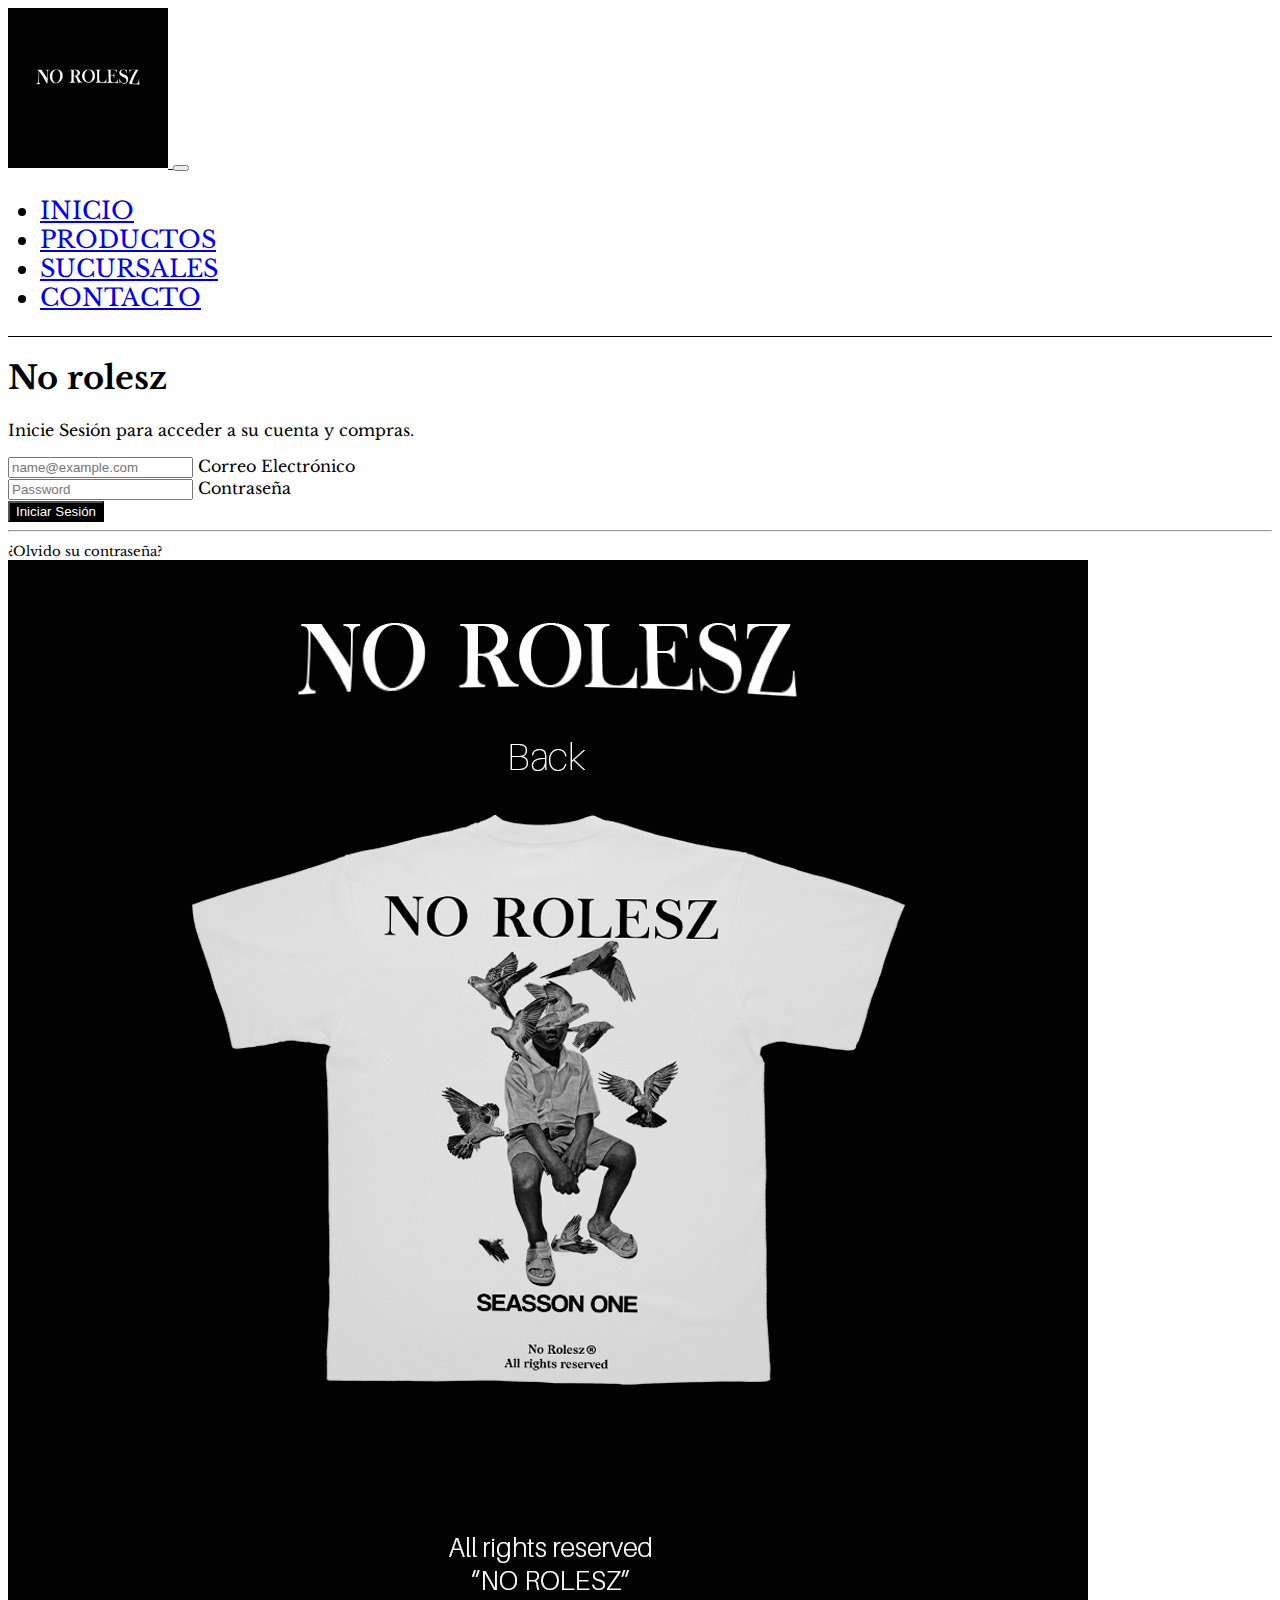
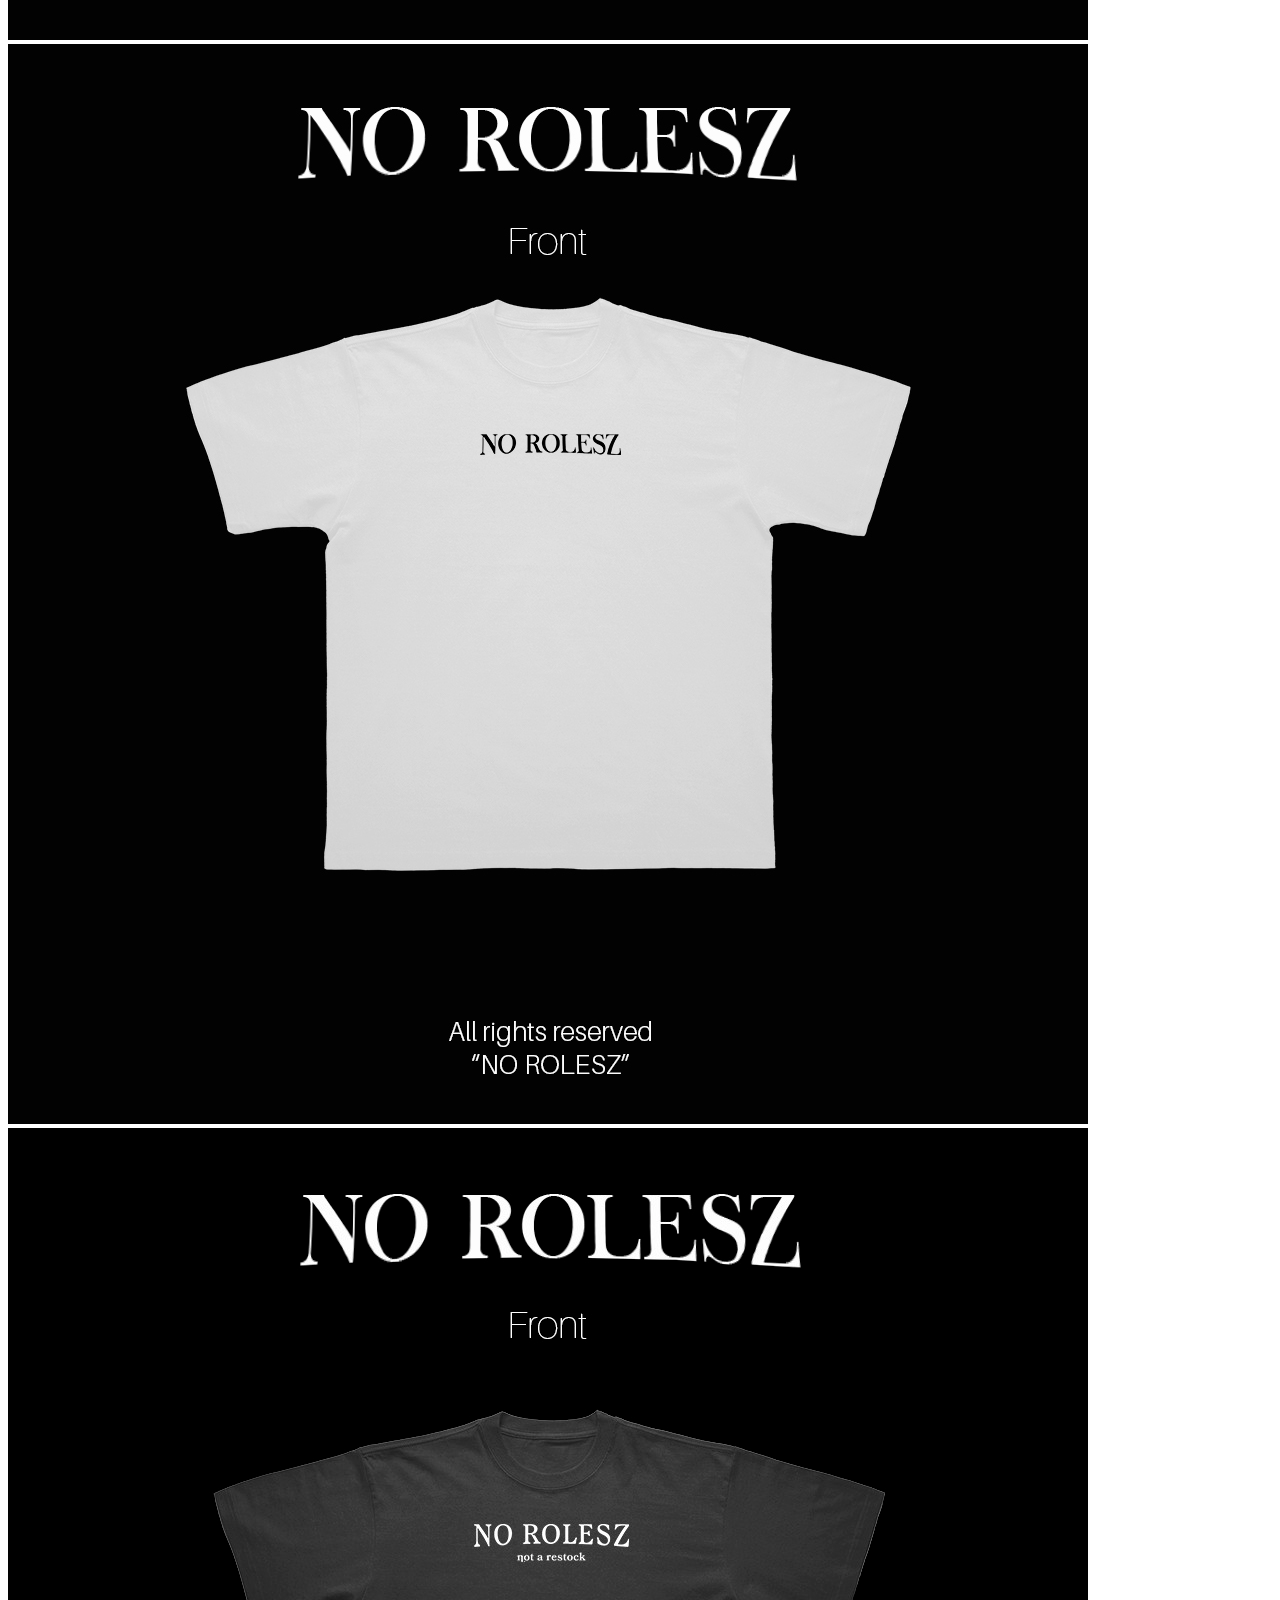
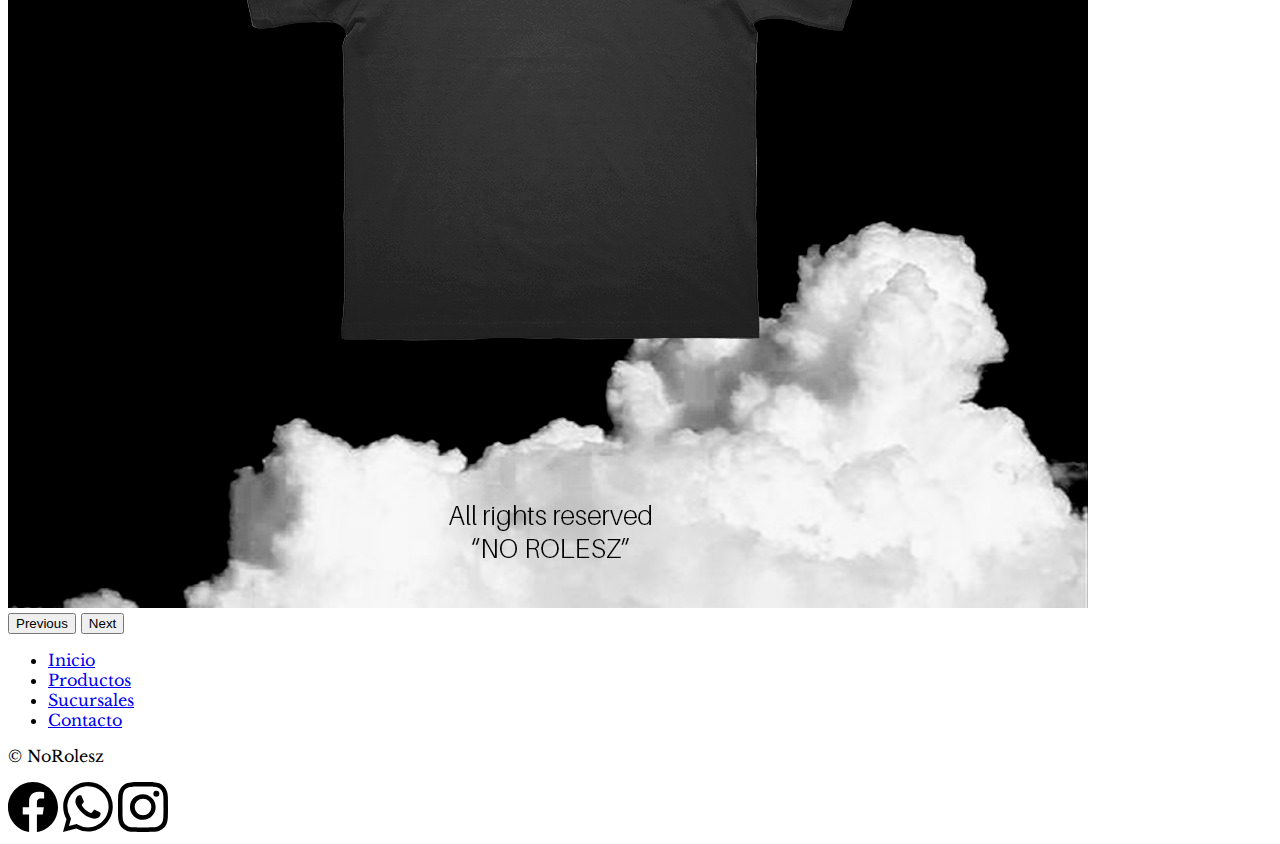
<file: index.html>
<!DOCTYPE html>
<html lang="es">

<head>
    <meta charset="UTF-8">
    <meta name="viewport" content="width=device-width, initial-scale=1.0">
    <title>No Rolesz | Inicio</title>
    <meta name="description"
        content="No Rolesz es una streetwear brand creada en Buenos Aires, Argentina. El objetivo principal es romper con los estereotipos de género en la moda.">
    <meta name="keywords" content="ropa, moda, NoRolesz, tienda, marca, streetwear, Argentina, indumentaria">
    <link href="https://cdn.jsdelivr.net/npm/bootstrap@5.3.1/dist/css/bootstrap.min.css" rel="stylesheet"
        integrity="sha384-4bw+/aepP/YC94hEpVNVgiZdgIC5+VKNBQNGCHeKRQN+PtmoHDEXuppvnDJzQIu9" crossorigin="anonymous">
    <link rel="stylesheet" href="css/estilo.css">
</head>

<body>
    <header class="navbar navbar-expand-lg ">
        <div class="container-fluid">
            <a class="navbar-brand" href="index.html">
                <img class="logo" src="img/new logo.png" alt="Logo">
            </a>
            <button class="navbar-toggler" type="button" data-bs-toggle="collapse" data-bs-target="#navbarNav"
                aria-controls="navbarNav" aria-expanded="false" aria-label="Toggle navigation">
                <span class="navbar-toggler-icon"></span>
            </button>
            <nav class="collapse navbar-collapse" id="navbarNav">
                <ul class="navbar-nav mx-auto fuentes">
                    <li class="nav-item">
                        <a class="nav-link" aria-current="page" href="index.html">Inicio</a>
                    </li>
                    <li class="nav-item">
                        <a class="nav-link" href="productos.html">Productos</a>
                    </li>
                    <li class="nav-item">
                        <a class="nav-link" href="sucursales.html">Sucursales</a>
                    </li>
                    <li class="nav-item">
                        <a class="nav-link" href="contacto.html">Contacto</a>
                    </li>
                </ul>
            </nav>
        </div>
    </header>
    <main>
        <div class="container-fluid col-xl-10 col-xxl-8 px-4 py-5 imgFondo">
            <div class="row align-items-center g-lg-5 py-5">
                <div class="col-lg-7 text-center text-lg-start">
                    <h1 class="display-4 fw-bold lh-1 text-body-emphasis mb-3"> No rolesz
                    </h1>
                    <p class="col-lg-10 fs-4">Inicie Sesión para acceder a su cuenta y compras.</p>
                </div>
                <div class="col-md-10 mx-auto col-lg-5">
                    <form class="p-4 p-md-5 border rounded-3 bg-body-tertiary">
                        <div class="form-floating mb-3">
                            <input type="email" class="form-control" id="floatingInput" placeholder="name@example.com">
                            <label for="floatingInput">Correo Electrónico</label>
                        </div>
                        <div class="form-floating mb-3">
                            <input type="password" class="form-control" id="floatingPassword" placeholder="Password">
                            <label for="floatingPassword">Contraseña</label>
                        </div>
                        <button class="w-100 btn btn-lg colorBtn" type="submit"> Iniciar Sesión </button>
                        <hr class="my-4">
                        <small class="text-body-secondary">¿Olvido su contraseña?</small>
                    </form>
                </div>
            </div>
        </div>

        <div id="carouselExample" class="carousel slide">
            <div class="carousel-inner">
                <div class="carousel-item active">
                    <img src="img/fondo.jpg" class="d-block w-100 imgCarousel" alt="Remera">
                </div>
                <div class="carousel-item">
                    <img src="img/front 2.jpg" class="d-block w-100 imgCarousel" alt="Remera">
                </div>
                <div class="carousel-item">
                    <img src="img/grey.jpg" class="d-block w-100 imgCarousel" alt="Remera">
                </div>
            </div>
            <button class="carousel-control-prev" type="button" data-bs-target="#carouselExample" data-bs-slide="prev">
                <span class="carousel-control-prev-icon" aria-hidden="true"></span>
                <span class="visually-hidden">Previous</span>
            </button>
            <button class="carousel-control-next" type="button" data-bs-target="#carouselExample" data-bs-slide="next">
                <span class="carousel-control-next-icon" aria-hidden="true"></span>
                <span class="visually-hidden">Next</span>
            </button>
        </div>
    </main>
    <footer class="py-3 my-4">
        <ul class="nav justify-content-center border-bottom pb-3 mb-3">
            <li class="nav-item"><a href="index.html" class="nav-link px-2 text-body-secondary">Inicio</a></li>
            <li class="nav-item"><a href="productos.html" class="nav-link px-2 text-body-secondary">Productos</a></li>
            <li class="nav-item"><a href="sucursales.html" class="nav-link px-2 text-body-secondary">Sucursales</a></li>
            <li class="nav-item"><a href="contacto.html" class="nav-link px-2 text-body-secondary">Contacto</a></li>
        </ul>
        <p class="text-center text-body-secondary">&copy; NoRolesz</p>
        <div class="text-center">
            <svg xmlns="http://www.w3.org/2000/svg" width="50" height="50" fill="currentColor" class="bi bi-facebook"
                viewBox="0 0 16 16">
                <path
                    d="M16 8.049c0-4.446-3.582-8.05-8-8.05C3.58 0-.002 3.603-.002 8.05c0 4.017 2.926 7.347 6.75 7.951v-5.625h-2.03V8.05H6.75V6.275c0-2.017 1.195-3.131 3.022-3.131.876 0 1.791.157 1.791.157v1.98h-1.009c-.993 0-1.303.621-1.303 1.258v1.51h2.218l-.354 2.326H9.25V16c3.824-.604 6.75-3.934 6.75-7.951" />
            </svg>
            <svg xmlns="http://www.w3.org/2000/svg" width="50" height="50" fill="currentColor" class="bi bi-whatsapp"
                viewBox="0 0 16 16">
                <path
                    d="M13.601 2.326A7.854 7.854 0 0 0 7.994 0C3.627 0 .068 3.558.064 7.926c0 1.399.366 2.76 1.057 3.965L0 16l4.204-1.102a7.933 7.933 0 0 0 3.79.965h.004c4.368 0 7.926-3.558 7.93-7.93A7.898 7.898 0 0 0 13.6 2.326zM7.994 14.521a6.573 6.573 0 0 1-3.356-.92l-.24-.144-2.494.654.666-2.433-.156-.251a6.56 6.56 0 0 1-1.007-3.505c0-3.626 2.957-6.584 6.591-6.584a6.56 6.56 0 0 1 4.66 1.931 6.557 6.557 0 0 1 1.928 4.66c-.004 3.639-2.961 6.592-6.592 6.592zm3.615-4.934c-.197-.099-1.17-.578-1.353-.646-.182-.065-.315-.099-.445.099-.133.197-.513.646-.627.775-.114.133-.232.148-.43.05-.197-.1-.836-.308-1.592-.985-.59-.525-.985-1.175-1.103-1.372-.114-.198-.011-.304.088-.403.087-.088.197-.232.296-.346.1-.114.133-.198.198-.33.065-.134.034-.248-.015-.347-.05-.099-.445-1.076-.612-1.47-.16-.389-.323-.335-.445-.34-.114-.007-.247-.007-.38-.007a.729.729 0 0 0-.529.247c-.182.198-.691.677-.691 1.654 0 .977.71 1.916.81 2.049.098.133 1.394 2.132 3.383 2.992.47.205.84.326 1.129.418.475.152.904.129 1.246.08.38-.058 1.171-.48 1.338-.943.164-.464.164-.86.114-.943-.049-.084-.182-.133-.38-.232z" />
            </svg>
            <svg xmlns="http://www.w3.org/2000/svg" width="50" height="50" fill="currentColor" class="bi bi-instagram"
                viewBox="0 0 16 16">
                <path
                    d="M8 0C5.829 0 5.556.01 4.703.048 3.85.088 3.269.222 2.76.42a3.917 3.917 0 0 0-1.417.923A3.927 3.927 0 0 0 .42 2.76C.222 3.268.087 3.85.048 4.7.01 5.555 0 5.827 0 8.001c0 2.172.01 2.444.048 3.297.04.852.174 1.433.372 1.942.205.526.478.972.923 1.417.444.445.89.719 1.416.923.51.198 1.09.333 1.942.372C5.555 15.99 5.827 16 8 16s2.444-.01 3.298-.048c.851-.04 1.434-.174 1.943-.372a3.916 3.916 0 0 0 1.416-.923c.445-.445.718-.891.923-1.417.197-.509.332-1.09.372-1.942C15.99 10.445 16 10.173 16 8s-.01-2.445-.048-3.299c-.04-.851-.175-1.433-.372-1.941a3.926 3.926 0 0 0-.923-1.417A3.911 3.911 0 0 0 13.24.42c-.51-.198-1.092-.333-1.943-.372C10.443.01 10.172 0 7.998 0h.003zm-.717 1.442h.718c2.136 0 2.389.007 3.232.046.78.035 1.204.166 1.486.275.373.145.64.319.92.599.28.28.453.546.598.92.11.281.24.705.275 1.485.039.843.047 1.096.047 3.231s-.008 2.389-.047 3.232c-.035.78-.166 1.203-.275 1.485a2.47 2.47 0 0 1-.599.919c-.28.28-.546.453-.92.598-.28.11-.704.24-1.485.276-.843.038-1.096.047-3.232.047s-2.39-.009-3.233-.047c-.78-.036-1.203-.166-1.485-.276a2.478 2.478 0 0 1-.92-.598 2.48 2.48 0 0 1-.6-.92c-.109-.281-.24-.705-.275-1.485-.038-.843-.046-1.096-.046-3.233 0-2.136.008-2.388.046-3.231.036-.78.166-1.204.276-1.486.145-.373.319-.64.599-.92.28-.28.546-.453.92-.598.282-.11.705-.24 1.485-.276.738-.034 1.024-.044 2.515-.045v.002zm4.988 1.328a.96.96 0 1 0 0 1.92.96.96 0 0 0 0-1.92zm-4.27 1.122a4.109 4.109 0 1 0 0 8.217 4.109 4.109 0 0 0 0-8.217zm0 1.441a2.667 2.667 0 1 1 0 5.334 2.667 2.667 0 0 1 0-5.334" />
            </svg>
        </div>
    </footer>



    <script src="https://cdn.jsdelivr.net/npm/bootstrap@5.3.1/dist/js/bootstrap.bundle.min.js"
        integrity="sha384-HwwvtgBNo3bZJJLYd8oVXjrBZt8cqVSpeBNS5n7C8IVInixGAoxmnlMuBnhbgrkm"
        crossorigin="anonymous"></script>
</body>

</html>
</file>
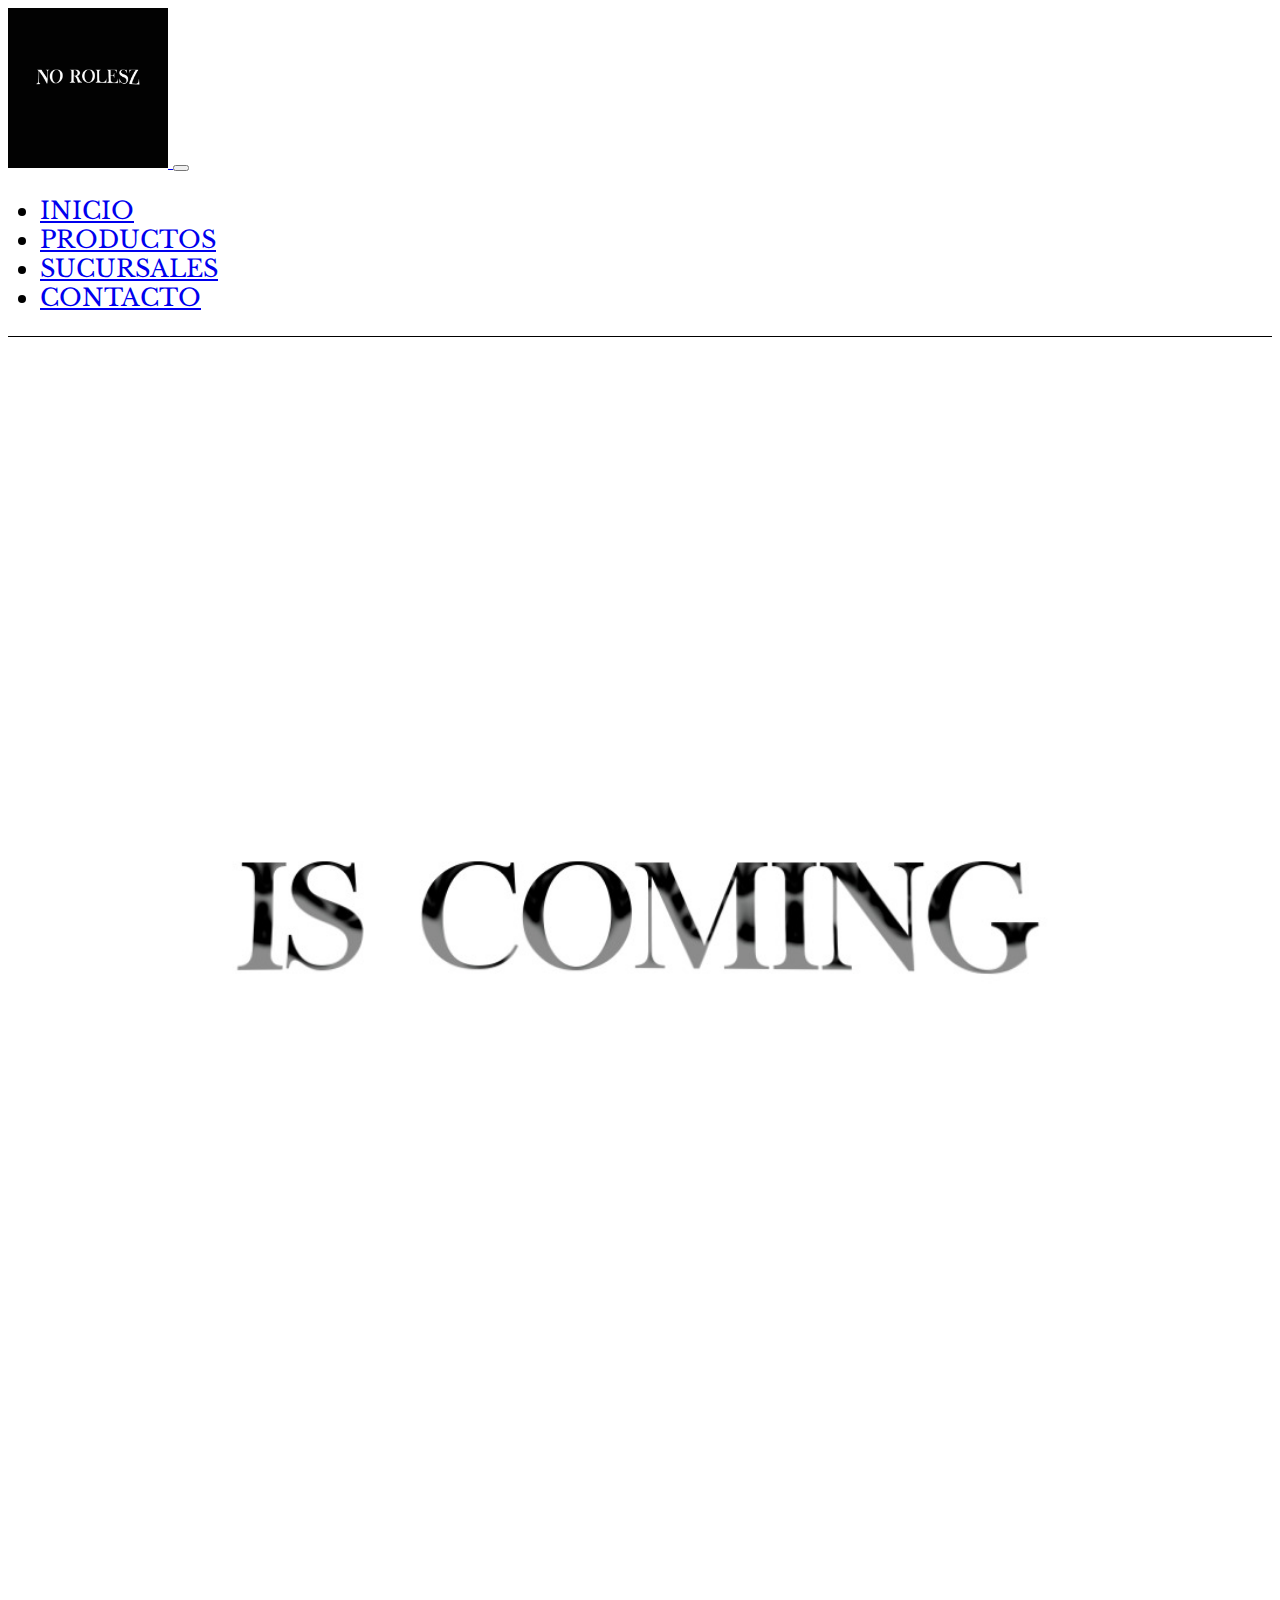
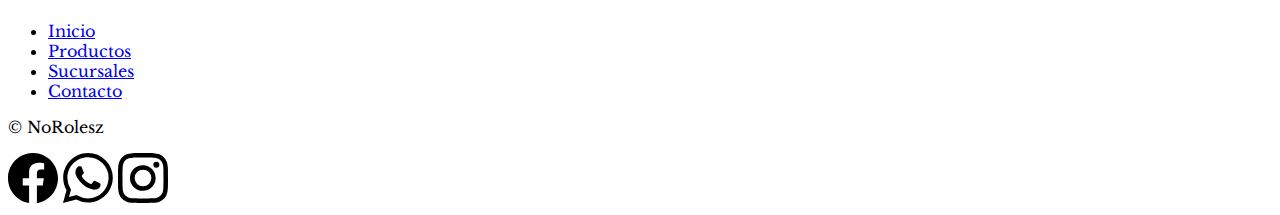
<file: contacto.html>
<!DOCTYPE html>
<html lang="es">

<head>
    <meta charset="UTF-8">
    <meta name="viewport" content="width=device-width, initial-scale=1.0">
    <title>No Rolesz | Inicio</title>
    <meta name="description"
        content="No Rolesz es una streetwear brand creada en Buenos Aires, Argentina. El objetivo principal es romper con los estereotipos de género en la moda.">
    <meta name="keywords" content="ropa, moda, NoRolesz, tienda, marca, streetwear, Argentina, indumentaria">
    <link href="https://cdn.jsdelivr.net/npm/bootstrap@5.3.1/dist/css/bootstrap.min.css" rel="stylesheet"
        integrity="sha384-4bw+/aepP/YC94hEpVNVgiZdgIC5+VKNBQNGCHeKRQN+PtmoHDEXuppvnDJzQIu9" crossorigin="anonymous">
    <link rel="stylesheet" href="css/estilo.css">
</head>

<body>
    <header class="navbar navbar-expand-lg ">
        <div class="container-fluid">
            <a class="navbar-brand" href="index.html">
                <img class="logo" src="img/new logo.png" alt="Logo">
            </a>
            <button class="navbar-toggler" type="button" data-bs-toggle="collapse" data-bs-target="#navbarNav"
                aria-controls="navbarNav" aria-expanded="false" aria-label="Toggle navigation">
                <span class="navbar-toggler-icon"></span>
            </button>
            <nav class="collapse navbar-collapse" id="navbarNav">
                <ul class="navbar-nav mx-auto fuentes">
                    <li class="nav-item">
                        <a class="nav-link" aria-current="page" href="index.html">Inicio</a>
                    </li>
                    <li class="nav-item">
                        <a class="nav-link" href="productos.html">Productos</a>
                    </li>
                    <li class="nav-item">
                        <a class="nav-link" href="sucursales.html">Sucursales</a>
                    </li>
                    <li class="nav-item">
                        <a class="nav-link" href="contacto.html">Contacto</a>
                    </li>
                </ul>
            </nav>
        </div>
    </header>
    <main>
        <img src="img/is-coming.jpg" width="100%" alt="imagen grey.jpg">
    </main>

    <footer class="py-3 my-4">
        <ul class="nav justify-content-center border-bottom pb-3 mb-3">
            <li class="nav-item"><a href="index.html" class="nav-link px-2 text-body-secondary">Inicio</a></li>
            <li class="nav-item"><a href="productos.html" class="nav-link px-2 text-body-secondary">Productos</a></li>
            <li class="nav-item"><a href="sucursales.html" class="nav-link px-2 text-body-secondary">Sucursales</a></li>
            <li class="nav-item"><a href="contacto.html" class="nav-link px-2 text-body-secondary">Contacto</a></li>
        </ul>
        <p class="text-center text-body-secondary">&copy; NoRolesz</p>
        <div class="text-center">
            <svg xmlns="http://www.w3.org/2000/svg" width="50" height="50" fill="currentColor" class="bi bi-facebook"
                viewBox="0 0 16 16">
                <path
                    d="M16 8.049c0-4.446-3.582-8.05-8-8.05C3.58 0-.002 3.603-.002 8.05c0 4.017 2.926 7.347 6.75 7.951v-5.625h-2.03V8.05H6.75V6.275c0-2.017 1.195-3.131 3.022-3.131.876 0 1.791.157 1.791.157v1.98h-1.009c-.993 0-1.303.621-1.303 1.258v1.51h2.218l-.354 2.326H9.25V16c3.824-.604 6.75-3.934 6.75-7.951" />
            </svg>
            <svg xmlns="http://www.w3.org/2000/svg" width="50" height="50" fill="currentColor" class="bi bi-whatsapp"
                viewBox="0 0 16 16">
                <path
                    d="M13.601 2.326A7.854 7.854 0 0 0 7.994 0C3.627 0 .068 3.558.064 7.926c0 1.399.366 2.76 1.057 3.965L0 16l4.204-1.102a7.933 7.933 0 0 0 3.79.965h.004c4.368 0 7.926-3.558 7.93-7.93A7.898 7.898 0 0 0 13.6 2.326zM7.994 14.521a6.573 6.573 0 0 1-3.356-.92l-.24-.144-2.494.654.666-2.433-.156-.251a6.56 6.56 0 0 1-1.007-3.505c0-3.626 2.957-6.584 6.591-6.584a6.56 6.56 0 0 1 4.66 1.931 6.557 6.557 0 0 1 1.928 4.66c-.004 3.639-2.961 6.592-6.592 6.592zm3.615-4.934c-.197-.099-1.17-.578-1.353-.646-.182-.065-.315-.099-.445.099-.133.197-.513.646-.627.775-.114.133-.232.148-.43.05-.197-.1-.836-.308-1.592-.985-.59-.525-.985-1.175-1.103-1.372-.114-.198-.011-.304.088-.403.087-.088.197-.232.296-.346.1-.114.133-.198.198-.33.065-.134.034-.248-.015-.347-.05-.099-.445-1.076-.612-1.47-.16-.389-.323-.335-.445-.34-.114-.007-.247-.007-.38-.007a.729.729 0 0 0-.529.247c-.182.198-.691.677-.691 1.654 0 .977.71 1.916.81 2.049.098.133 1.394 2.132 3.383 2.992.47.205.84.326 1.129.418.475.152.904.129 1.246.08.38-.058 1.171-.48 1.338-.943.164-.464.164-.86.114-.943-.049-.084-.182-.133-.38-.232z" />
            </svg>
            <svg xmlns="http://www.w3.org/2000/svg" width="50" height="50" fill="currentColor" class="bi bi-instagram"
                viewBox="0 0 16 16">
                <path
                    d="M8 0C5.829 0 5.556.01 4.703.048 3.85.088 3.269.222 2.76.42a3.917 3.917 0 0 0-1.417.923A3.927 3.927 0 0 0 .42 2.76C.222 3.268.087 3.85.048 4.7.01 5.555 0 5.827 0 8.001c0 2.172.01 2.444.048 3.297.04.852.174 1.433.372 1.942.205.526.478.972.923 1.417.444.445.89.719 1.416.923.51.198 1.09.333 1.942.372C5.555 15.99 5.827 16 8 16s2.444-.01 3.298-.048c.851-.04 1.434-.174 1.943-.372a3.916 3.916 0 0 0 1.416-.923c.445-.445.718-.891.923-1.417.197-.509.332-1.09.372-1.942C15.99 10.445 16 10.173 16 8s-.01-2.445-.048-3.299c-.04-.851-.175-1.433-.372-1.941a3.926 3.926 0 0 0-.923-1.417A3.911 3.911 0 0 0 13.24.42c-.51-.198-1.092-.333-1.943-.372C10.443.01 10.172 0 7.998 0h.003zm-.717 1.442h.718c2.136 0 2.389.007 3.232.046.78.035 1.204.166 1.486.275.373.145.64.319.92.599.28.28.453.546.598.92.11.281.24.705.275 1.485.039.843.047 1.096.047 3.231s-.008 2.389-.047 3.232c-.035.78-.166 1.203-.275 1.485a2.47 2.47 0 0 1-.599.919c-.28.28-.546.453-.92.598-.28.11-.704.24-1.485.276-.843.038-1.096.047-3.232.047s-2.39-.009-3.233-.047c-.78-.036-1.203-.166-1.485-.276a2.478 2.478 0 0 1-.92-.598 2.48 2.48 0 0 1-.6-.92c-.109-.281-.24-.705-.275-1.485-.038-.843-.046-1.096-.046-3.233 0-2.136.008-2.388.046-3.231.036-.78.166-1.204.276-1.486.145-.373.319-.64.599-.92.28-.28.546-.453.92-.598.282-.11.705-.24 1.485-.276.738-.034 1.024-.044 2.515-.045v.002zm4.988 1.328a.96.96 0 1 0 0 1.92.96.96 0 0 0 0-1.92zm-4.27 1.122a4.109 4.109 0 1 0 0 8.217 4.109 4.109 0 0 0 0-8.217zm0 1.441a2.667 2.667 0 1 1 0 5.334 2.667 2.667 0 0 1 0-5.334" />
            </svg>
        </div>
    </footer>
    <script src="https://cdn.jsdelivr.net/npm/bootstrap@5.3.1/dist/js/bootstrap.bundle.min.js"
        integrity="sha384-HwwvtgBNo3bZJJLYd8oVXjrBZt8cqVSpeBNS5n7C8IVInixGAoxmnlMuBnhbgrkm"
        crossorigin="anonymous"></script>
</body>

</html>
</file>
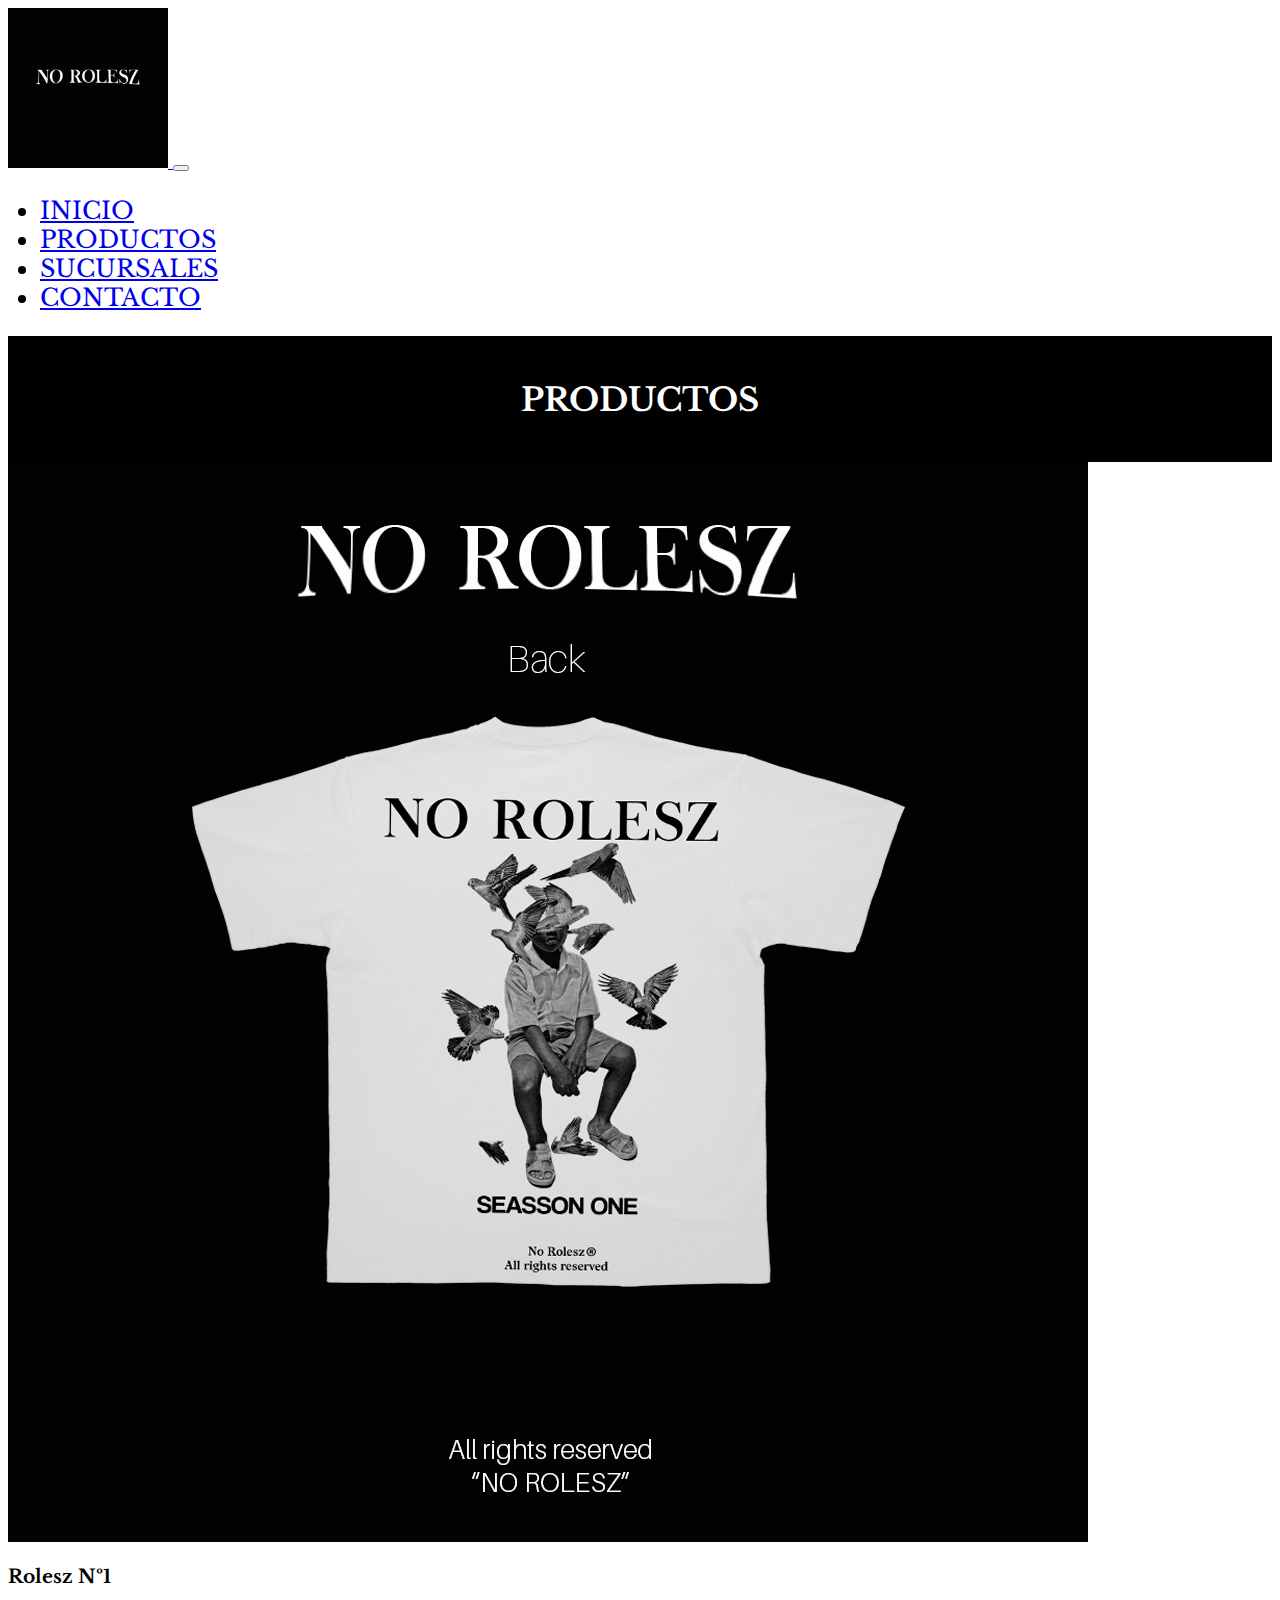
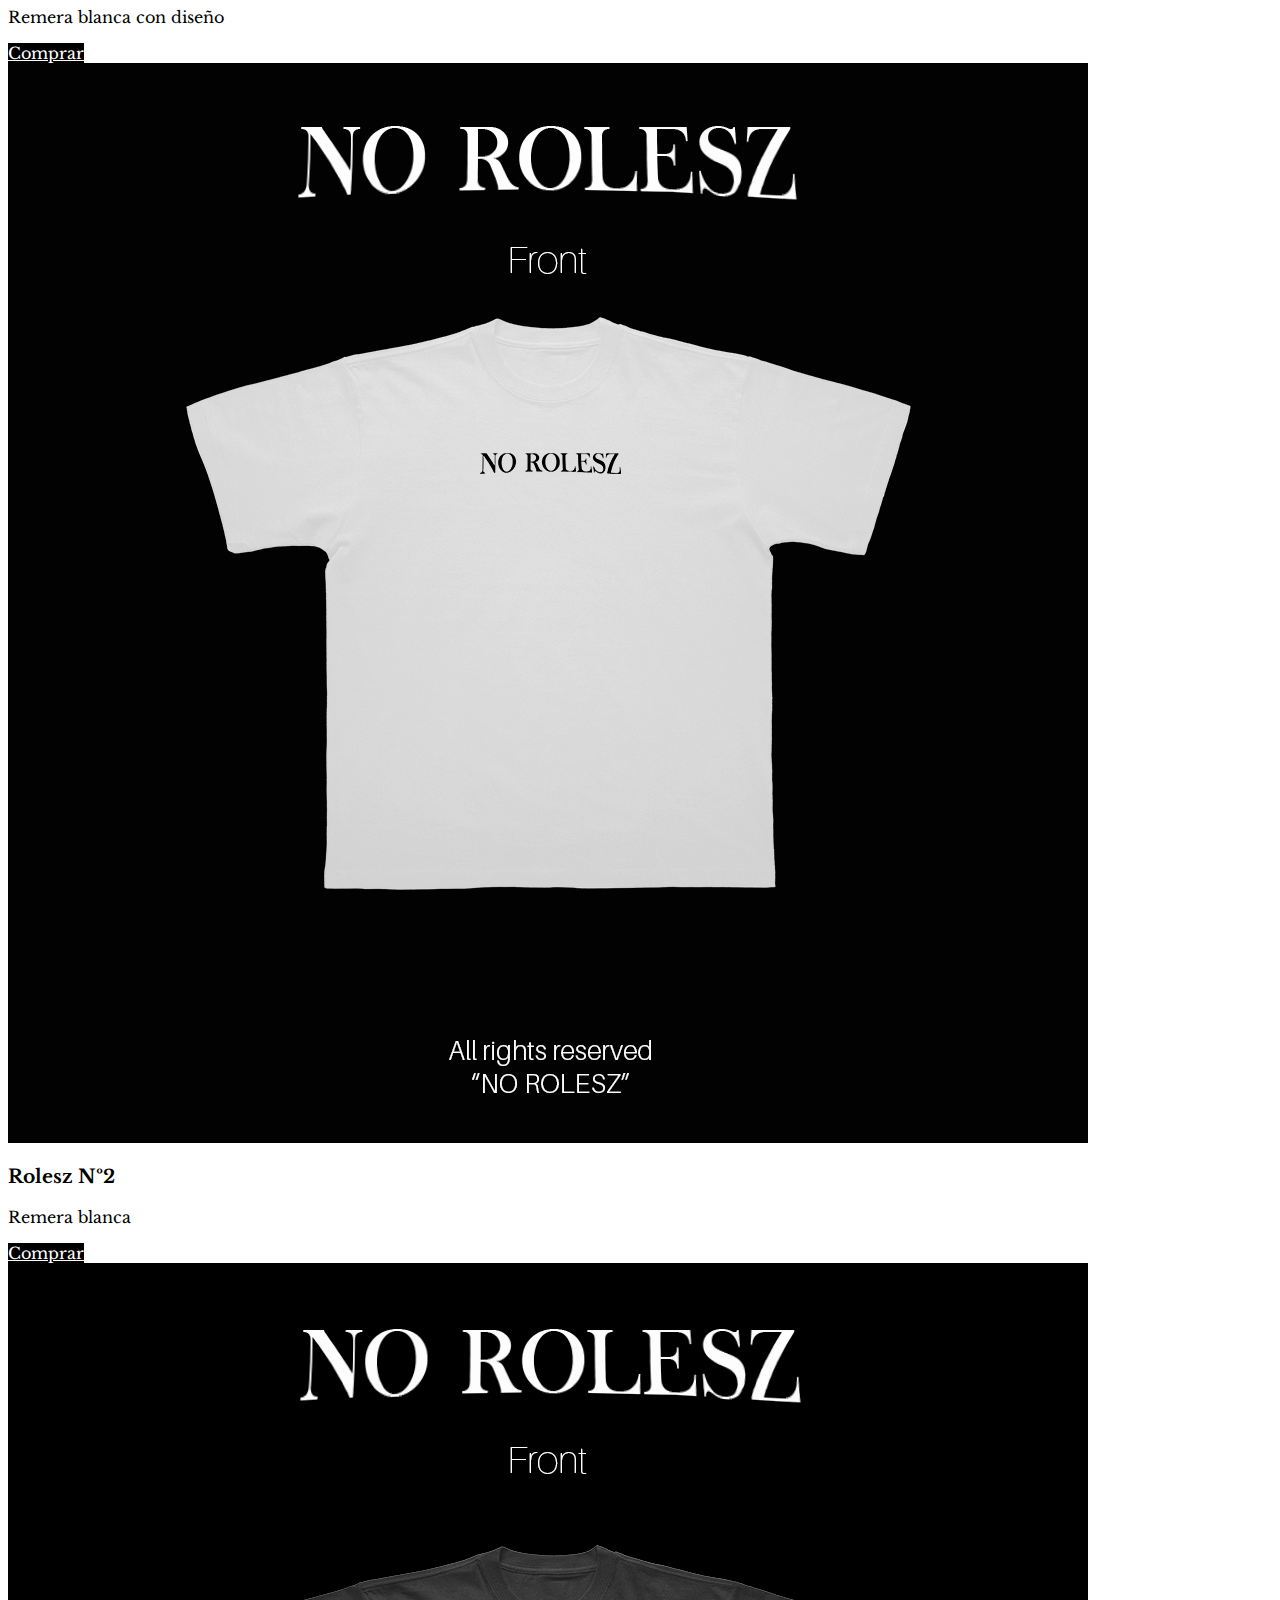
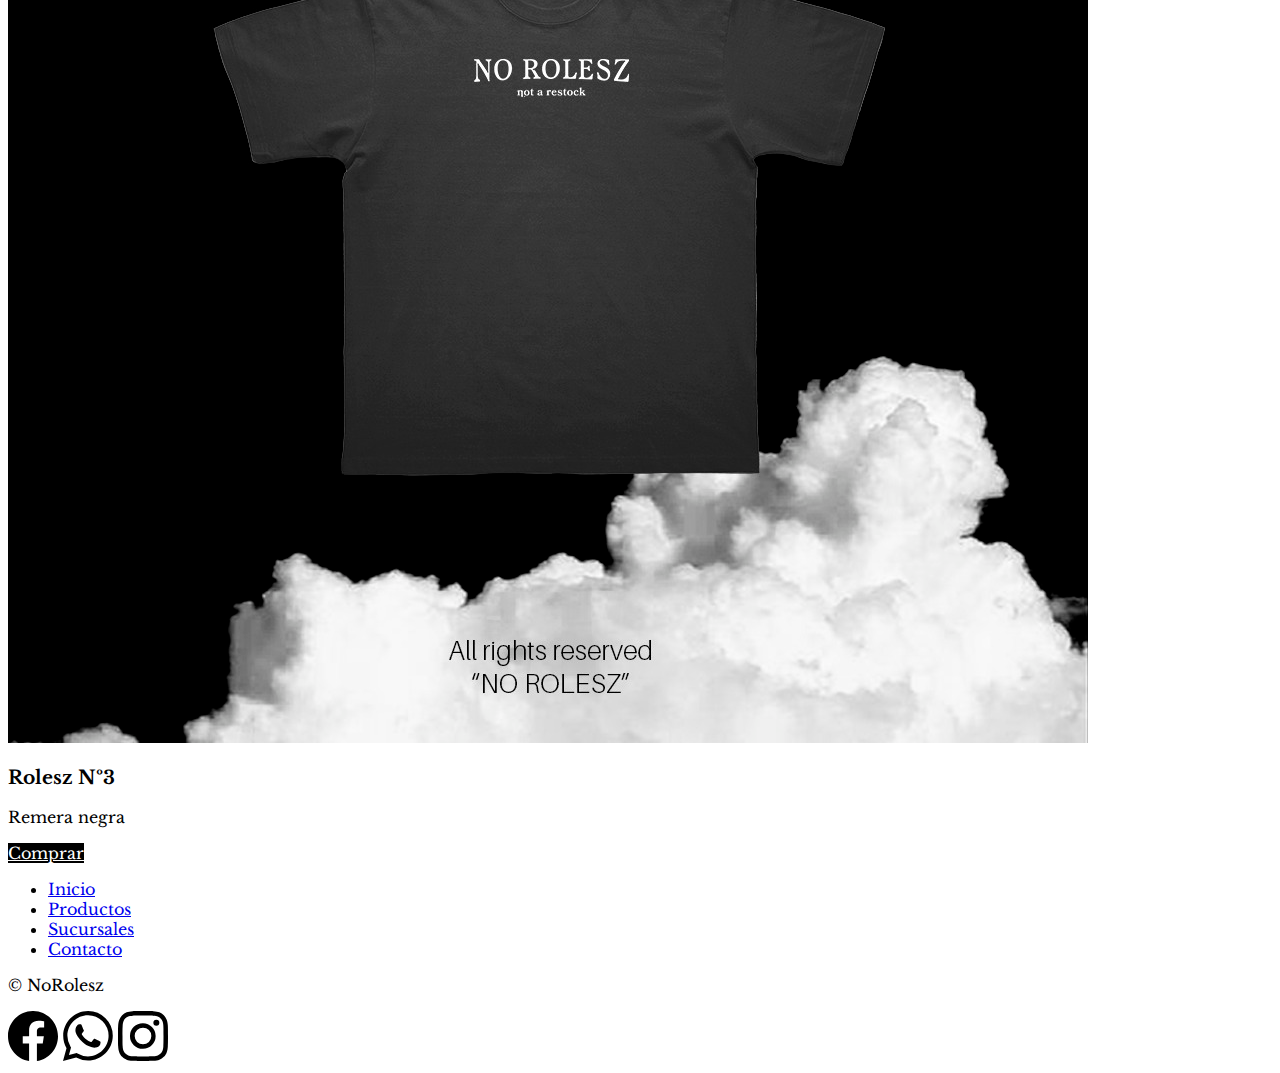
<file: productos.html>
<!DOCTYPE html>
<html lang="es">

<head>
    <meta charset="UTF-8">
    <meta name="viewport" content="width=device-width, initial-scale=1.0">
    <title>No Rolesz | Inicio</title>
    <meta name="description"
        content="No Rolesz es una streetwear brand creada en Buenos Aires, Argentina. El objetivo principal es romper con los estereotipos de género en la moda.">
    <meta name="keywords" content="ropa, moda, NoRolesz, tienda, marca, streetwear, Argentina, indumentaria">
    <link href="https://cdn.jsdelivr.net/npm/bootstrap@5.3.1/dist/css/bootstrap.min.css" rel="stylesheet"
        integrity="sha384-4bw+/aepP/YC94hEpVNVgiZdgIC5+VKNBQNGCHeKRQN+PtmoHDEXuppvnDJzQIu9" crossorigin="anonymous">
    <link rel="stylesheet" href="css/estilo.css">
</head>

<body>
    <header class="navbar navbar-expand-lg ">
        <div class="container-fluid">
            <a class="navbar-brand" href="index.html">
                <img class="logo" src="img/new logo.png" alt="Logo">
            </a>
            <button class="navbar-toggler" type="button" data-bs-toggle="collapse" data-bs-target="#navbarNav"
                aria-controls="navbarNav" aria-expanded="false" aria-label="Toggle navigation">
                <span class="navbar-toggler-icon"></span>
            </button>
            <nav class="collapse navbar-collapse" id="navbarNav">
                <ul class="navbar-nav mx-auto fuentes">
                    <li class="nav-item">
                        <a class="nav-link" aria-current="page" href="index.html">Inicio</a>
                    </li>
                    <li class="nav-item">
                        <a class="nav-link" href="productos.html">Productos</a>
                    </li>
                    <li class="nav-item">
                        <a class="nav-link" href="sucursales.html">Sucursales</a>
                    </li>
                    <li class="nav-item">
                        <a class="nav-link" href="contacto.html">Contacto</a>
                    </li>
                </ul>
            </nav>
        </div>
    </header>
    <main>
        <section id="productos" class="tituloProductos mt-1">
            <h2>Productos</h2>
        </section>
        <section class="container my-5">
            <div class="row">
                <div class="col-xl-4 col-md-6 col-sm-12">
                    <div class="card text-center">
                        <img src="img/fondo.jpg" class="card-img-top" alt="">
                        <div class="card-body">
                            <h3 class="card-title">Rolesz Nº1</h3>
                            <p class="card-text">Remera blanca con diseño</p>
                            <a href="#" class="btn colorBtn">Comprar</a>
                        </div>
                    </div>
                </div>

                <div class="col-xl-4 col-md-6 col-sm-12">
                    <div class="card text-center">
                        <img src="img/front 2.jpg" class="card-img-top" alt="">
                        <div class="card-body">
                            <h3 class="card-title">Rolesz Nº2</h3>
                            <p class="card-text">Remera blanca</p>
                            <a href="#" class="btn colorBtn">Comprar</a>
                        </div>
                    </div>
                </div>

                <div class="col-xl-4 col-md-6 col-sm-12">
                    <div class="card text-center">
                        <img src="img/grey.jpg" class="card-img-top" alt="">
                        <div class="card-body">
                            <h3 class="card-title">Rolesz Nº3</h3>
                            <p class="card-text">Remera negra</p>
                            <a href="#" class="btn colorBtn">Comprar</a>
                        </div>
                    </div>
                </div>
        </section>

    </main>


    <footer class="py-3 my-4">
        <ul class="nav justify-content-center border-bottom pb-3 mb-3">
            <li class="nav-item"><a href="index.html" class="nav-link px-2 text-body-secondary">Inicio</a></li>
            <li class="nav-item"><a href="productos.html" class="nav-link px-2 text-body-secondary">Productos</a></li>
            <li class="nav-item"><a href="sucursales.html" class="nav-link px-2 text-body-secondary">Sucursales</a></li>
            <li class="nav-item"><a href="contacto.html" class="nav-link px-2 text-body-secondary">Contacto</a></li>
        </ul>
        <p class="text-center text-body-secondary">&copy; NoRolesz</p>
        <div class="text-center">
            <svg xmlns="http://www.w3.org/2000/svg" width="50" height="50" fill="currentColor" class="bi bi-facebook"
                viewBox="0 0 16 16">
                <path
                    d="M16 8.049c0-4.446-3.582-8.05-8-8.05C3.58 0-.002 3.603-.002 8.05c0 4.017 2.926 7.347 6.75 7.951v-5.625h-2.03V8.05H6.75V6.275c0-2.017 1.195-3.131 3.022-3.131.876 0 1.791.157 1.791.157v1.98h-1.009c-.993 0-1.303.621-1.303 1.258v1.51h2.218l-.354 2.326H9.25V16c3.824-.604 6.75-3.934 6.75-7.951" />
            </svg>
            <svg xmlns="http://www.w3.org/2000/svg" width="50" height="50" fill="currentColor" class="bi bi-whatsapp"
                viewBox="0 0 16 16">
                <path
                    d="M13.601 2.326A7.854 7.854 0 0 0 7.994 0C3.627 0 .068 3.558.064 7.926c0 1.399.366 2.76 1.057 3.965L0 16l4.204-1.102a7.933 7.933 0 0 0 3.79.965h.004c4.368 0 7.926-3.558 7.93-7.93A7.898 7.898 0 0 0 13.6 2.326zM7.994 14.521a6.573 6.573 0 0 1-3.356-.92l-.24-.144-2.494.654.666-2.433-.156-.251a6.56 6.56 0 0 1-1.007-3.505c0-3.626 2.957-6.584 6.591-6.584a6.56 6.56 0 0 1 4.66 1.931 6.557 6.557 0 0 1 1.928 4.66c-.004 3.639-2.961 6.592-6.592 6.592zm3.615-4.934c-.197-.099-1.17-.578-1.353-.646-.182-.065-.315-.099-.445.099-.133.197-.513.646-.627.775-.114.133-.232.148-.43.05-.197-.1-.836-.308-1.592-.985-.59-.525-.985-1.175-1.103-1.372-.114-.198-.011-.304.088-.403.087-.088.197-.232.296-.346.1-.114.133-.198.198-.33.065-.134.034-.248-.015-.347-.05-.099-.445-1.076-.612-1.47-.16-.389-.323-.335-.445-.34-.114-.007-.247-.007-.38-.007a.729.729 0 0 0-.529.247c-.182.198-.691.677-.691 1.654 0 .977.71 1.916.81 2.049.098.133 1.394 2.132 3.383 2.992.47.205.84.326 1.129.418.475.152.904.129 1.246.08.38-.058 1.171-.48 1.338-.943.164-.464.164-.86.114-.943-.049-.084-.182-.133-.38-.232z" />
            </svg>
            <svg xmlns="http://www.w3.org/2000/svg" width="50" height="50" fill="currentColor" class="bi bi-instagram"
                viewBox="0 0 16 16">
                <path
                    d="M8 0C5.829 0 5.556.01 4.703.048 3.85.088 3.269.222 2.76.42a3.917 3.917 0 0 0-1.417.923A3.927 3.927 0 0 0 .42 2.76C.222 3.268.087 3.85.048 4.7.01 5.555 0 5.827 0 8.001c0 2.172.01 2.444.048 3.297.04.852.174 1.433.372 1.942.205.526.478.972.923 1.417.444.445.89.719 1.416.923.51.198 1.09.333 1.942.372C5.555 15.99 5.827 16 8 16s2.444-.01 3.298-.048c.851-.04 1.434-.174 1.943-.372a3.916 3.916 0 0 0 1.416-.923c.445-.445.718-.891.923-1.417.197-.509.332-1.09.372-1.942C15.99 10.445 16 10.173 16 8s-.01-2.445-.048-3.299c-.04-.851-.175-1.433-.372-1.941a3.926 3.926 0 0 0-.923-1.417A3.911 3.911 0 0 0 13.24.42c-.51-.198-1.092-.333-1.943-.372C10.443.01 10.172 0 7.998 0h.003zm-.717 1.442h.718c2.136 0 2.389.007 3.232.046.78.035 1.204.166 1.486.275.373.145.64.319.92.599.28.28.453.546.598.92.11.281.24.705.275 1.485.039.843.047 1.096.047 3.231s-.008 2.389-.047 3.232c-.035.78-.166 1.203-.275 1.485a2.47 2.47 0 0 1-.599.919c-.28.28-.546.453-.92.598-.28.11-.704.24-1.485.276-.843.038-1.096.047-3.232.047s-2.39-.009-3.233-.047c-.78-.036-1.203-.166-1.485-.276a2.478 2.478 0 0 1-.92-.598 2.48 2.48 0 0 1-.6-.92c-.109-.281-.24-.705-.275-1.485-.038-.843-.046-1.096-.046-3.233 0-2.136.008-2.388.046-3.231.036-.78.166-1.204.276-1.486.145-.373.319-.64.599-.92.28-.28.546-.453.92-.598.282-.11.705-.24 1.485-.276.738-.034 1.024-.044 2.515-.045v.002zm4.988 1.328a.96.96 0 1 0 0 1.92.96.96 0 0 0 0-1.92zm-4.27 1.122a4.109 4.109 0 1 0 0 8.217 4.109 4.109 0 0 0 0-8.217zm0 1.441a2.667 2.667 0 1 1 0 5.334 2.667 2.667 0 0 1 0-5.334" />
            </svg>
        </div>
    </footer>




    <script src="https://cdn.jsdelivr.net/npm/bootstrap@5.3.1/dist/js/bootstrap.bundle.min.js"
        integrity="sha384-HwwvtgBNo3bZJJLYd8oVXjrBZt8cqVSpeBNS5n7C8IVInixGAoxmnlMuBnhbgrkm"
        crossorigin="anonymous"></script>
</body>

</html>
</file>
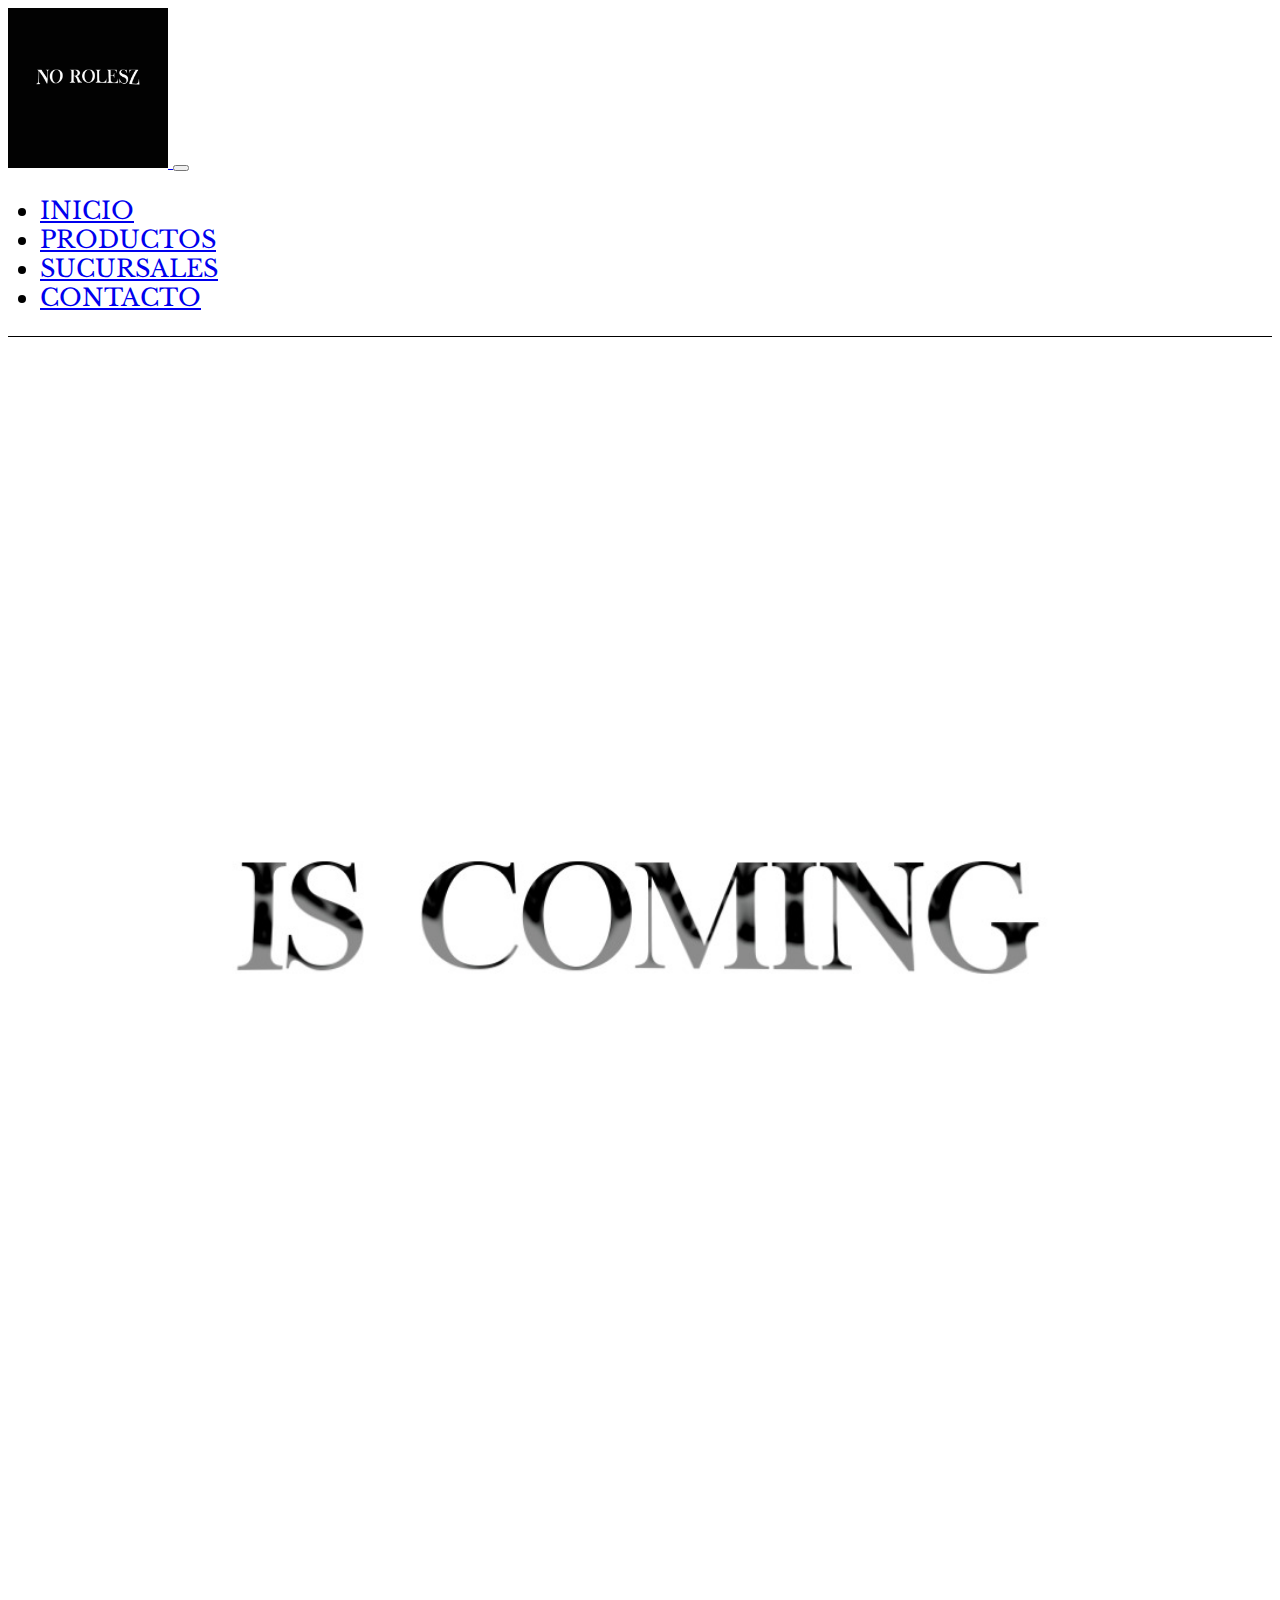
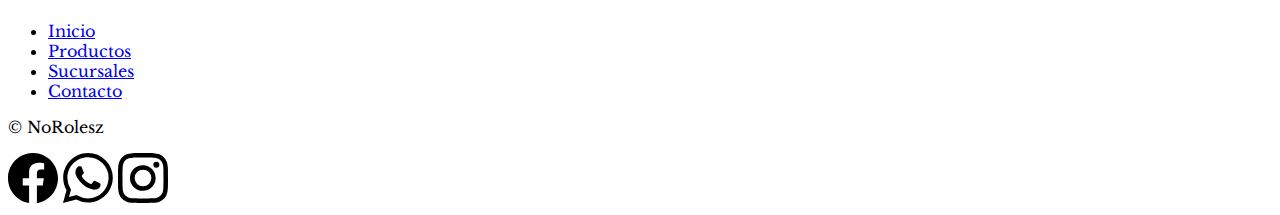
<file: sucursales.html>
<!DOCTYPE html>
<html lang="es">

<head>
    <meta charset="UTF-8">
    <meta name="viewport" content="width=device-width, initial-scale=1.0">
    <title>No Rolesz | Inicio</title>
    <meta name="description"
        content="No Rolesz es una streetwear brand creada en Buenos Aires, Argentina. El objetivo principal es romper con los estereotipos de género en la moda.">
    <meta name="keywords" content="ropa, moda, NoRolesz, tienda, marca, streetwear, Argentina, indumentaria">
    <link href="https://cdn.jsdelivr.net/npm/bootstrap@5.3.1/dist/css/bootstrap.min.css" rel="stylesheet"
        integrity="sha384-4bw+/aepP/YC94hEpVNVgiZdgIC5+VKNBQNGCHeKRQN+PtmoHDEXuppvnDJzQIu9" crossorigin="anonymous">
    <link rel="stylesheet" href="css/estilo.css">
</head>

<body>
    <header class="navbar navbar-expand-lg ">
        <div class="container-fluid">
            <a class="navbar-brand" href="index.html">
                <img class="logo" src="img/new logo.png" alt="Logo">
            </a>
            <button class="navbar-toggler" type="button" data-bs-toggle="collapse" data-bs-target="#navbarNav"
                aria-controls="navbarNav" aria-expanded="false" aria-label="Toggle navigation">
                <span class="navbar-toggler-icon"></span>
            </button>
            <nav class="collapse navbar-collapse" id="navbarNav">
                <ul class="navbar-nav mx-auto fuentes">
                    <li class="nav-item">
                        <a class="nav-link" aria-current="page" href="index.html">Inicio</a>
                    </li>
                    <li class="nav-item">
                        <a class="nav-link" href="productos.html">Productos</a>
                    </li>
                    <li class="nav-item">
                        <a class="nav-link" href="sucursales.html">Sucursales</a>
                    </li>
                    <li class="nav-item">
                        <a class="nav-link" href="contacto.html">Contacto</a>
                    </li>
                </ul>
            </nav>
        </div>
    </header>

    <main>
        <img src="img/is-coming.jpg" width="100%" alt="imagen grey.jpg">
    </main>

    <footer class="py-3 my-4">
        <ul class="nav justify-content-center border-bottom pb-3 mb-3">
            <li class="nav-item"><a href="index.html" class="nav-link px-2 text-body-secondary">Inicio</a></li>
            <li class="nav-item"><a href="productos.html" class="nav-link px-2 text-body-secondary">Productos</a>
            </li>
            <li class="nav-item"><a href="sucursales.html" class="nav-link px-2 text-body-secondary">Sucursales</a>
            </li>
            <li class="nav-item"><a href="contacto.html" class="nav-link px-2 text-body-secondary">Contacto</a></li>
        </ul>
        <p class="text-center text-body-secondary">&copy; NoRolesz</p>
        <div class="text-center">
            <svg xmlns="http://www.w3.org/2000/svg" width="50" height="50" fill="currentColor" class="bi bi-facebook"
                viewBox="0 0 16 16">
                <path
                    d="M16 8.049c0-4.446-3.582-8.05-8-8.05C3.58 0-.002 3.603-.002 8.05c0 4.017 2.926 7.347 6.75 7.951v-5.625h-2.03V8.05H6.75V6.275c0-2.017 1.195-3.131 3.022-3.131.876 0 1.791.157 1.791.157v1.98h-1.009c-.993 0-1.303.621-1.303 1.258v1.51h2.218l-.354 2.326H9.25V16c3.824-.604 6.75-3.934 6.75-7.951" />
            </svg>
            <svg xmlns="http://www.w3.org/2000/svg" width="50" height="50" fill="currentColor" class="bi bi-whatsapp"
                viewBox="0 0 16 16">
                <path
                    d="M13.601 2.326A7.854 7.854 0 0 0 7.994 0C3.627 0 .068 3.558.064 7.926c0 1.399.366 2.76 1.057 3.965L0 16l4.204-1.102a7.933 7.933 0 0 0 3.79.965h.004c4.368 0 7.926-3.558 7.93-7.93A7.898 7.898 0 0 0 13.6 2.326zM7.994 14.521a6.573 6.573 0 0 1-3.356-.92l-.24-.144-2.494.654.666-2.433-.156-.251a6.56 6.56 0 0 1-1.007-3.505c0-3.626 2.957-6.584 6.591-6.584a6.56 6.56 0 0 1 4.66 1.931 6.557 6.557 0 0 1 1.928 4.66c-.004 3.639-2.961 6.592-6.592 6.592zm3.615-4.934c-.197-.099-1.17-.578-1.353-.646-.182-.065-.315-.099-.445.099-.133.197-.513.646-.627.775-.114.133-.232.148-.43.05-.197-.1-.836-.308-1.592-.985-.59-.525-.985-1.175-1.103-1.372-.114-.198-.011-.304.088-.403.087-.088.197-.232.296-.346.1-.114.133-.198.198-.33.065-.134.034-.248-.015-.347-.05-.099-.445-1.076-.612-1.47-.16-.389-.323-.335-.445-.34-.114-.007-.247-.007-.38-.007a.729.729 0 0 0-.529.247c-.182.198-.691.677-.691 1.654 0 .977.71 1.916.81 2.049.098.133 1.394 2.132 3.383 2.992.47.205.84.326 1.129.418.475.152.904.129 1.246.08.38-.058 1.171-.48 1.338-.943.164-.464.164-.86.114-.943-.049-.084-.182-.133-.38-.232z" />
            </svg>
            <svg xmlns="http://www.w3.org/2000/svg" width="50" height="50" fill="currentColor" class="bi bi-instagram"
                viewBox="0 0 16 16">
                <path
                    d="M8 0C5.829 0 5.556.01 4.703.048 3.85.088 3.269.222 2.76.42a3.917 3.917 0 0 0-1.417.923A3.927 3.927 0 0 0 .42 2.76C.222 3.268.087 3.85.048 4.7.01 5.555 0 5.827 0 8.001c0 2.172.01 2.444.048 3.297.04.852.174 1.433.372 1.942.205.526.478.972.923 1.417.444.445.89.719 1.416.923.51.198 1.09.333 1.942.372C5.555 15.99 5.827 16 8 16s2.444-.01 3.298-.048c.851-.04 1.434-.174 1.943-.372a3.916 3.916 0 0 0 1.416-.923c.445-.445.718-.891.923-1.417.197-.509.332-1.09.372-1.942C15.99 10.445 16 10.173 16 8s-.01-2.445-.048-3.299c-.04-.851-.175-1.433-.372-1.941a3.926 3.926 0 0 0-.923-1.417A3.911 3.911 0 0 0 13.24.42c-.51-.198-1.092-.333-1.943-.372C10.443.01 10.172 0 7.998 0h.003zm-.717 1.442h.718c2.136 0 2.389.007 3.232.046.78.035 1.204.166 1.486.275.373.145.64.319.92.599.28.28.453.546.598.92.11.281.24.705.275 1.485.039.843.047 1.096.047 3.231s-.008 2.389-.047 3.232c-.035.78-.166 1.203-.275 1.485a2.47 2.47 0 0 1-.599.919c-.28.28-.546.453-.92.598-.28.11-.704.24-1.485.276-.843.038-1.096.047-3.232.047s-2.39-.009-3.233-.047c-.78-.036-1.203-.166-1.485-.276a2.478 2.478 0 0 1-.92-.598 2.48 2.48 0 0 1-.6-.92c-.109-.281-.24-.705-.275-1.485-.038-.843-.046-1.096-.046-3.233 0-2.136.008-2.388.046-3.231.036-.78.166-1.204.276-1.486.145-.373.319-.64.599-.92.28-.28.546-.453.92-.598.282-.11.705-.24 1.485-.276.738-.034 1.024-.044 2.515-.045v.002zm4.988 1.328a.96.96 0 1 0 0 1.92.96.96 0 0 0 0-1.92zm-4.27 1.122a4.109 4.109 0 1 0 0 8.217 4.109 4.109 0 0 0 0-8.217zm0 1.441a2.667 2.667 0 1 1 0 5.334 2.667 2.667 0 0 1 0-5.334" />
            </svg>
        </div>
    </footer>




    <script src="https://cdn.jsdelivr.net/npm/bootstrap@5.3.1/dist/js/bootstrap.bundle.min.js"
        integrity="sha384-HwwvtgBNo3bZJJLYd8oVXjrBZt8cqVSpeBNS5n7C8IVInixGAoxmnlMuBnhbgrkm"
        crossorigin="anonymous"></script>
</body>

</html>
</file>
<file: css/estilo.css>
@import url('https://fonts.googleapis.com/css2?family=Libre+Baskerville&display=swap');
body {
    font-family: 'Libre Baskerville', serif;
    color: black;
}

.logo {
    width: 10rem;
}

.fuentes {
    font-size: 1.5rem;
    padding-left: 2rem;
    text-transform: uppercase;
    color: black;
    font-family: 'Libre Baskerville', serif;
}

.fuentes li a:hover {
    background-color: black;
    color: #fff;
}

header {
    border-bottom: 1px solid black;
}
.colorBtn {
    background-color: black;
    color: #fff;
}

.colorBtn:hover {
    background-color:gray;
    color: #fff;
}
.imgCarousel {
  
    Object-fit: cover
    
}
.tituloProductos {
    background-color: black;
    color: #fff;
    text-align: center;
    text-transform: uppercase;
    font-weight: bold;
    padding: 1rem;
    font-family: 'Libre Baskerville', serif;
}

.tituloProductos h2 {
    font-size: 2rem;
}

.card {
    border: none;
}
</file>
